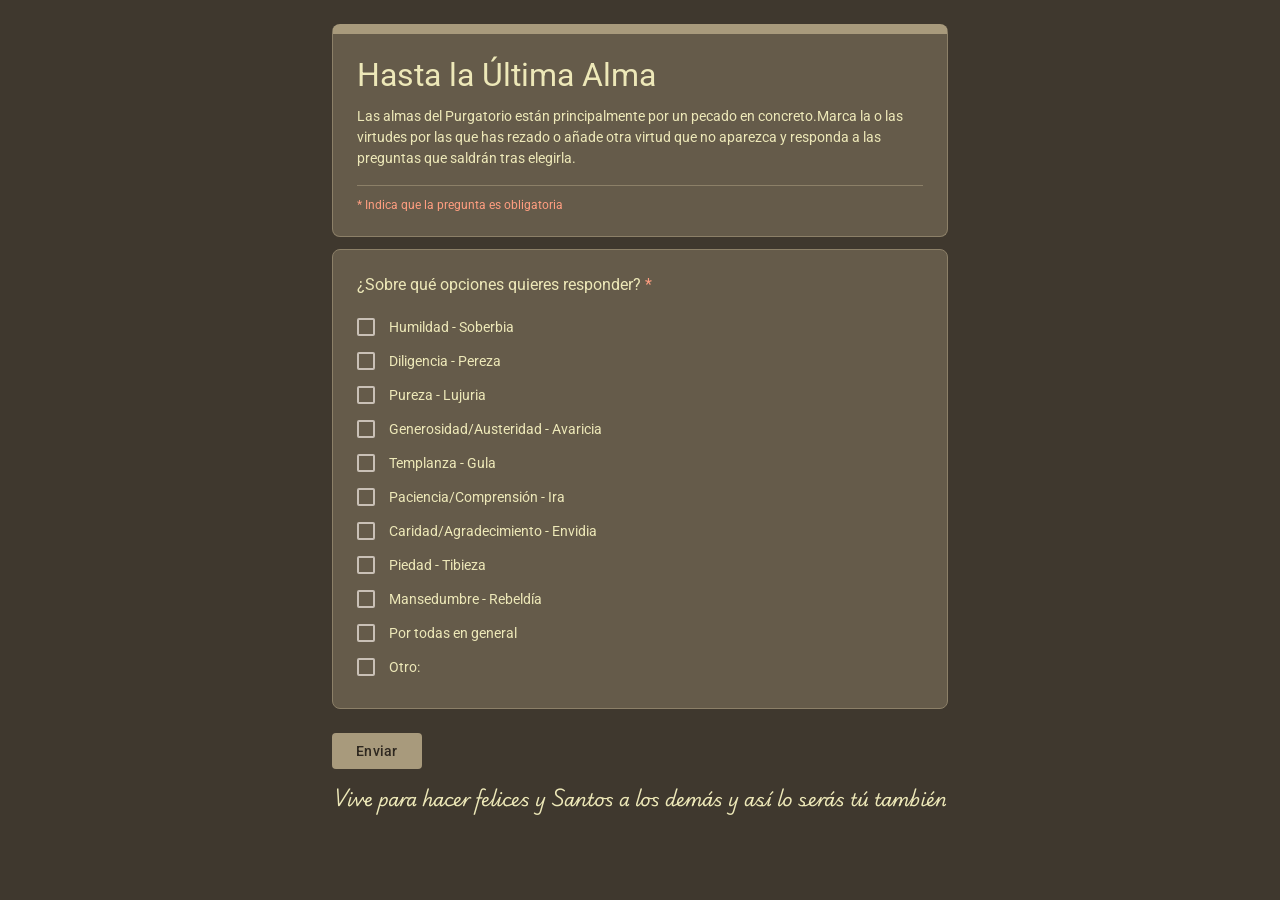
<file: index.html>
<!DOCTYPE html>
<html lang="es">
<head>
<meta charset="utf-8">
<meta name="viewport" content="width=device-width, initial-scale=1">
<title>Hasta la Última alma</title>
<link href="https://fonts.googleapis.com/css2?family=Roboto:wght@400;500&family=Google+Sans:wght@400;500&display=swap" rel="stylesheet">
<link href="https://fonts.googleapis.com/css2?family=MonteCarlo&display=swap" rel="stylesheet">
<link href="https://fonts.googleapis.com/css2?family=Playwrite+AU+SA:wght@100..400&display=swap" rel="stylesheet">
<link rel="stylesheet" href="./css/cssforms.css">
</head>
<body>
<div class="contenedor">

  <div id="gracias" hidden>
    <div class="tarjeta cabecera">
      <h1>Respuesta enviada</h1>
      <p class="descripcion">Gracias, tu respuesta se ha registrado.</p>
      <button type="button" class="texto" id="otra">Enviar otra respuesta</button>
    </div>
  </div>

  <form id="formulario" novalidate>
    <div class="tarjeta cabecera">
      <h1>Hasta la Última Alma</h1>
      <div class="descripcion">Las almas del Purgatorio están principalmente por un pecado en concreto.Marca la o las virtudes por las que has rezado o añade otra virtud que no aparezca y responda a las preguntas que saldrán tras elegirla.</div>
      <div class="obligatorio-nota">* Indica que la pregunta es obligatoria</div>
    </div>

    <div class="tarjeta" id="tarjeta-opciones">
      <div class="pregunta">¿Sobre qué opciones quieres responder? <span class="ast">*</span></div>
      <div id="lista-opciones"></div>
      <div class="error-msg" id="error-opciones">Selecciona al menos una opción</div>
    </div>

    <div id="cuestionarios"></div>

    <div class="acciones">
      <button type="submit" id="enviar">Enviar</button>
    </div>
    <div id="estado" role="alert"></div>
  </form>
<footer><p class="playwrite-au">Vive&nbsp;para&nbsp;hacer&nbsp;felices&nbsp;y&nbsp;Santos&nbsp;a&nbsp;los&nbsp;demás&nbsp;y&nbsp;así&nbsp;lo&nbsp;serás&nbsp;tú&nbsp;también</p></footer>
  
</div>

<script src="./js/configuracion.js">

</script>
</body>
</html>
</file>
<file: css/cssforms.css>
:root {
    --morado: #A89A7C;          /* acento: cabecera, casillas, botón, foco */
    --morado-oscuro: #BCAF92;   /* acento al pasar el ratón */
    --sobre-acento: #2E2820;    /* texto sobre el acento (botón, marca de casilla) */
    --fondo: #3F382E;           /* fondo de la página */
    --tarjeta: #655B4A;         /* fondo de los bloques */
    --texto: #EDE8B8;
    --texto-suave: #C9C0B6;
    --borde: #8C8068;
    --error: #FF9E80;
  }
  * { box-sizing: border-box; }
  body {
    margin: 0;
    background: var(--fondo);
    font-family: "Roboto", Arial, sans-serif;
    color: var(--texto);
    font-size: 14px;
  }
  .playwrite-au {
  font-family: "Playwrite AU SA", cursive;
  font-optical-sizing: auto;
  font-weight: 400;
  font-style: normal;
}

  .contenedor { max-width: 640px; margin: 0 auto; padding: 12px 12px 48px; }
  .tarjeta {
    background: var(--tarjeta);
    border: 1px solid var(--borde);
    border-radius: 8px;
    padding: 24px;
    margin-top: 12px;
  }
  .tarjeta[hidden] { display: none; }
  .tarjeta.cabecera { border-top: 10px solid var(--morado); padding-top: 22px; }
  .tarjeta.seccion { border-left: 6px solid var(--morado); }
  h1 { font-family: "Google Sans", "Roboto", sans-serif; font-size: 32px; font-weight: 400; margin: 0 0 12px; }
  h2 { font-family: "Google Sans", "Roboto", sans-serif; font-size: 22px; font-weight: 400; margin: 0 0 4px; }
  .descripcion { color: var(--texto); font-size: 14px; line-height: 1.5; }
  .obligatorio-nota { color: var(--error); font-size: 12px; margin-top: 16px; padding-top: 12px; border-top: 1px solid var(--borde); }
  .pregunta { font-size: 16px; font-weight: 400; margin-bottom: 14px; line-height: 1.4; }
  .pregunta .ast, .campo label .ast { color: var(--error); }
  .campo { margin-top: 28px; }
  .campo label { display: block; font-size: 16px; margin-bottom: 4px; line-height: 1.4; }
  .campo .ayuda { display: block; font-size: 12px; color: var(--texto-suave); margin-bottom: 6px; }
 footer p{
   text-align: center;
   white-space: nowrap; 
   width: max-content; 
   margin: 0 auto;
 }
  input[type="text"], input[type="number"], textarea {
    width: 100%;
    border: none;
    border-bottom: 1px solid var(--borde);
    background: transparent;
    font: inherit;
    font-size: 14px;
    padding: 8px 0;
    outline: none;
    color: var(--texto);
    transition: border-color .15s;
    border-radius: 0;
  }
  input[type="number"] { max-width: 50%; }
  textarea { resize: vertical; min-height: 36px; }
  input:focus, textarea:focus { border-bottom: 2px solid var(--morado); padding-bottom: 7px; }
  input:disabled, textarea:disabled { opacity: .5; }
  input::placeholder, textarea::placeholder { color: var(--texto-suave); opacity: .7; }
 
  /* Casillas */
  .opcion { display: flex; align-items: center; gap: 14px; padding: 8px 0; cursor: pointer; font-size: 14px; }
  .opcion input { position: absolute; opacity: 0; pointer-events: none; }
  .caja {
    width: 18px; height: 18px; flex: none;
    border: 2px solid var(--texto-suave);
    border-radius: 2px;
    display: grid; place-items: center;
    transition: background .15s, border-color .15s;
  }
  .opcion input:checked + .caja { background: var(--morado); border-color: var(--morado); }
  .opcion input:checked + .caja::after {
    content: ""; width: 4px; height: 9px;
    border: solid var(--sobre-acento); border-width: 0 2px 2px 0;
    transform: rotate(45deg) translate(-1px, -1px);
  }
  .opcion input:focus-visible + .caja { box-shadow: 0 0 0 6px rgba(168,154,124,.25); }
  #otro-texto { margin-left: 32px; width: calc(100% - 32px); }
  #otro-texto[hidden] { display: none; }
 
  .error-msg { color: var(--error); font-size: 12px; margin-top: 8px; display: none; }
  .tarjeta.con-error { border-color: var(--error); }
  .tarjeta.con-error .error-msg { display: block; }
 
  .acciones { display: flex; justify-content: space-between; align-items: center; margin-top: 24px; }
  button {
    background: var(--morado); color: var(--sobre-acento); border: none;
    font-family: "Google Sans", "Roboto", sans-serif; font-size: 14px; font-weight: 500;
    padding: 10px 24px; border-radius: 4px; cursor: pointer; letter-spacing: .25px;
    transition: background .15s, box-shadow .15s;
  }
  button:hover { background: var(--morado-oscuro); box-shadow: 0 1px 3px rgba(0,0,0,.3); }
  button:disabled { opacity: .6; cursor: default; }
  button.texto { background: none; color: var(--morado); padding: 10px 8px; }
  button.texto:hover { background: rgba(168,154,124,.12); box-shadow: none; }
  #estado { color: var(--error); font-size: 13px; margin-top: 12px; }
  #gracias[hidden], #formulario[hidden] { display: none; }
  .pie { text-align: center; color: var(--texto-suave); font-size: 12px; margin-top: 24px; }
</file>
